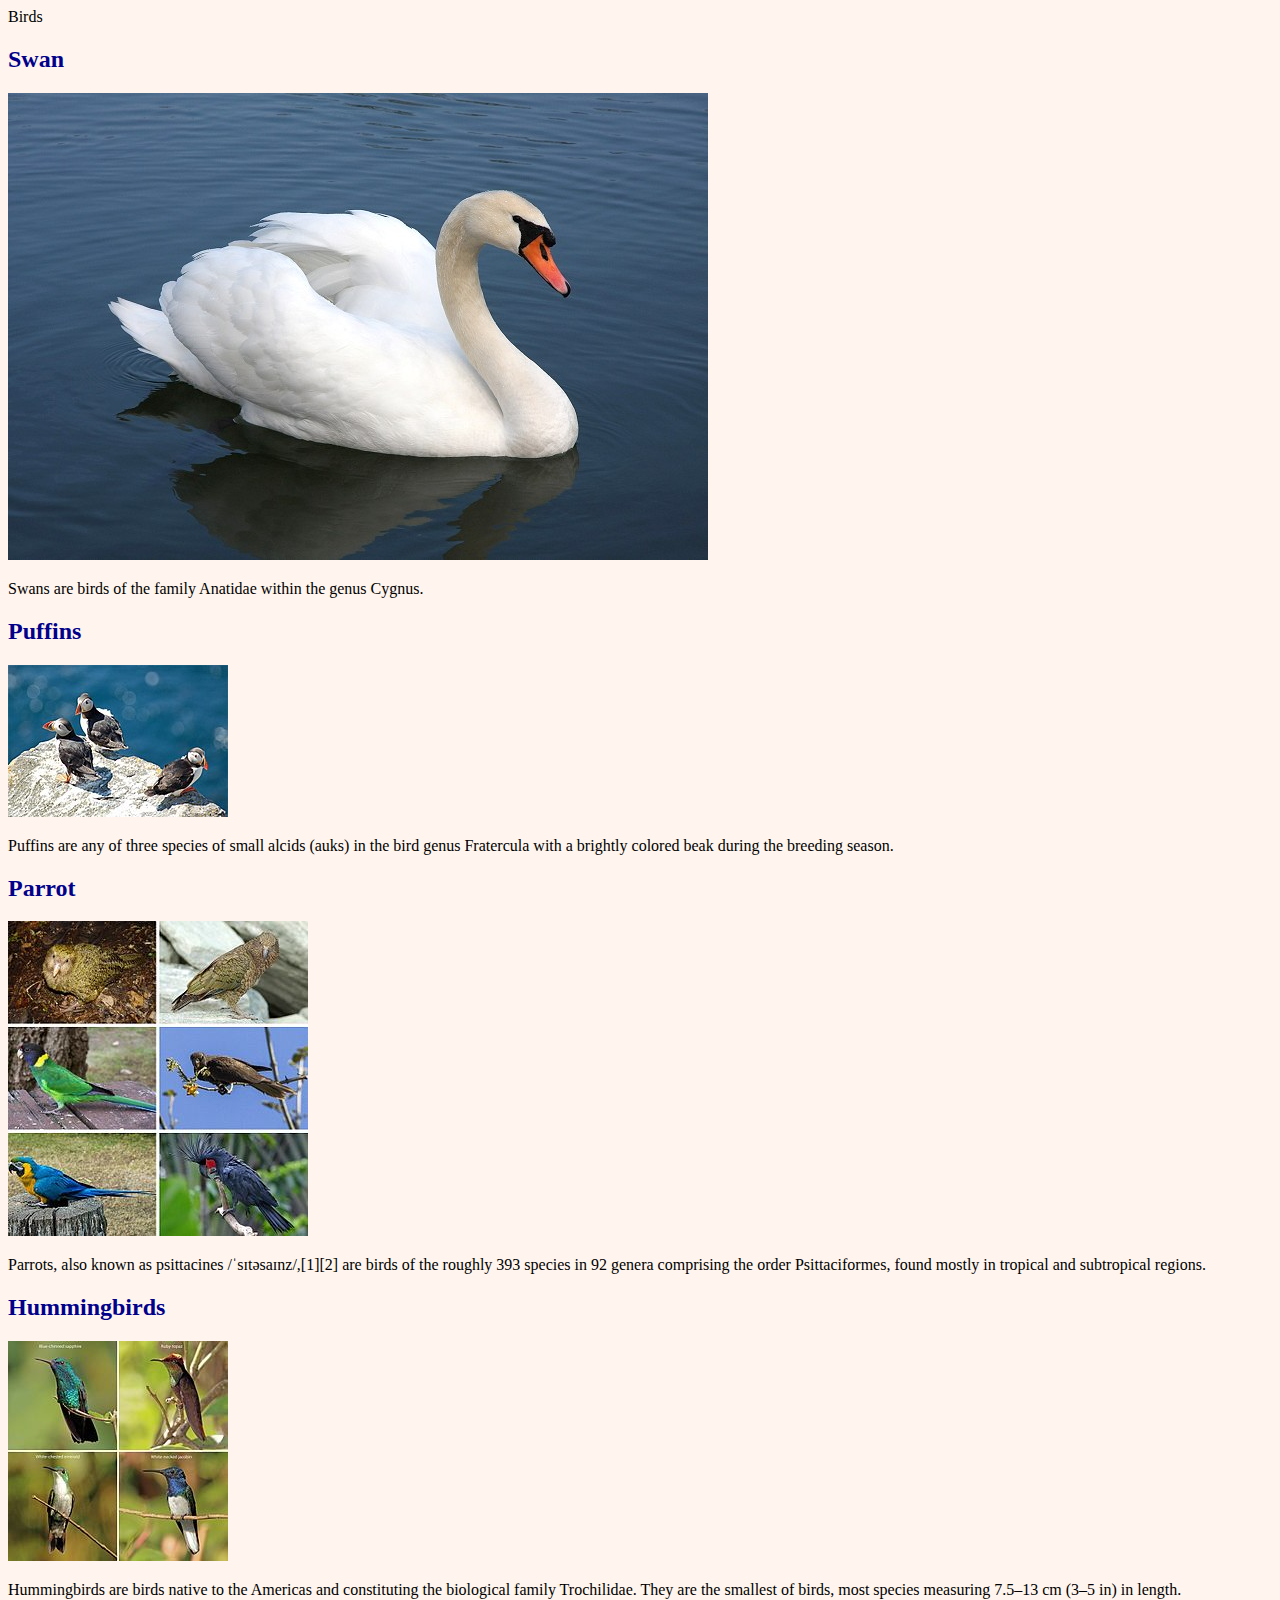
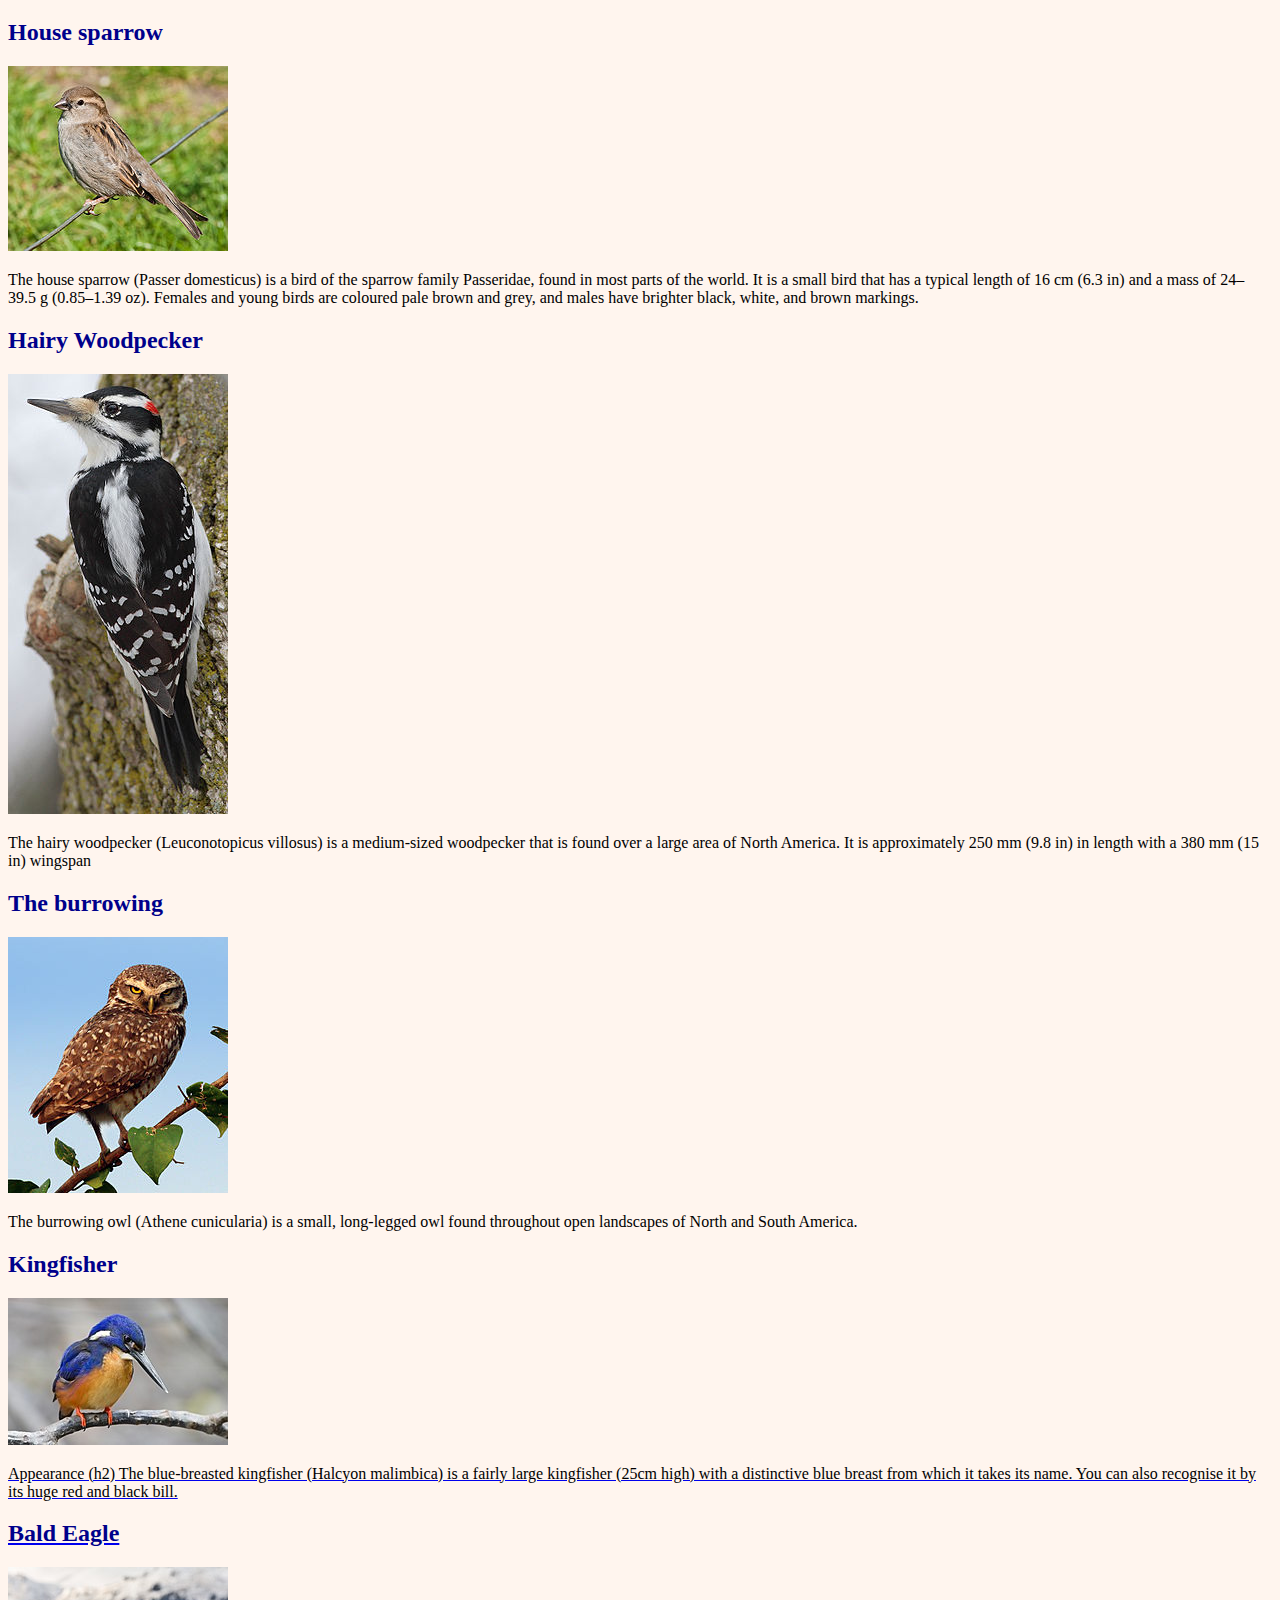
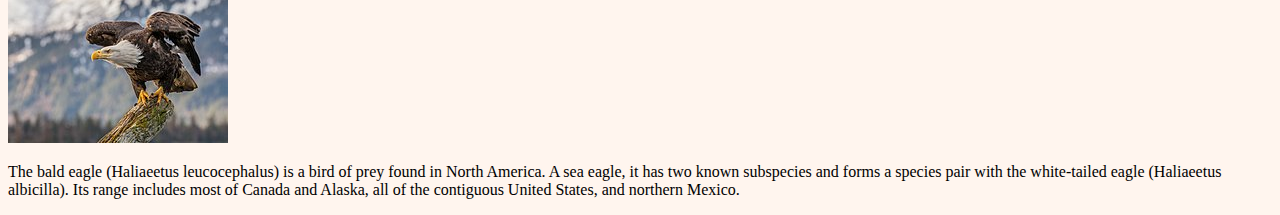
<file: index.html>
<!DOCTYPE html>
<html lang="en">
<head>
    <meta charset="UTF-8">
    <meta name="viewport" content="width=device-width, initial-scale=1.0">
    <title>Document</title>
    <link rel="stylesheet" href="style.css">
</head>
<body>
    <header>

    </header>
    <main>
Birds
    </main>
    <article>
        <h2>Swan</h2>
        <a href="swans.html"><img src="./img/mute_swan.png" alt=""></a>
        <p>Swans are birds of the family Anatidae within the genus Cygnus.</p>

        <h2>Puffins</h2>
        <a href="puffins.html"><img src="./img/Puffins.png" alt=""></a>
        <p>Puffins are any of three species of small alcids (auks) in the bird genus Fratercula with a brightly colored beak during the breeding season.</p>

        <h2>Parrot</h2>
        <a href="parrot.html"><img src="./img/Parrot_montage.png" alt=""></a>
        <p>Parrots, also known as psittacines /ˈsɪtəsaɪnz/,[1][2] are birds of the roughly 393 species in 92 genera comprising the order Psittaciformes, found mostly in tropical and subtropical regions.</p>

        <h2>Hummingbirds</h2>
        <a href="hummingbirds.html"><img src="./img/hummingbirds.png" alt=""></a>
        <p>Hummingbirds are birds native to the Americas and constituting the biological family Trochilidae. They are the smallest of birds, most species measuring 7.5–13 cm (3–5 in) in length.</p>

        <h2>House sparrow</h2>
        <a href="house-sparrow.html"></a><img src="./img/House Sparrow.png" alt=""></a>
        <p>The house sparrow (Passer domesticus) is a bird of the sparrow family Passeridae, found in most parts of the world. It is a small bird that has a typical length of 16 cm (6.3 in) and a mass of 24–39.5 g (0.85–1.39 oz). Females and young birds are coloured pale brown and grey, and males have brighter black, white, and brown markings.</p>

        <h2>Hairy Woodpecker</h2>
        <a href="hairy-woodpecker.html"><img src="./img/Picoides-villosus.png" alt=""></a>
        <p>The hairy woodpecker (Leuconotopicus villosus) is a medium-sized woodpecker that is found over a large area of North America. It is approximately 250 mm (9.8 in) in length with a 380 mm (15 in) wingspan</p>

        <h2>The burrowing</h2>
        <a href="burrowing-owl.html"><img src="./img/Brazilian_burrowing.png" alt=""></a>
        <p>The burrowing owl (Athene cunicularia) is a small, long-legged owl found throughout open landscapes of North and South America.</p>
        <h2>Kingfisher</h2>
        <a href="kingfisher.html"><img src="./img/KingFisher.png" alt="">
        <p>Appearance (h2)
            The blue-breasted kingfisher (Halcyon malimbica) is a fairly large kingfisher (25cm high) with a distinctive blue breast from which it takes its name. You can also recognise it by its huge red and black bill.</p>
        <h2>Bald Eagle</h2>
        <a href="bald-eagle.html"><img src="./img/Bald Eagle.png" alt=""></a>
        <p>The bald eagle (Haliaeetus leucocephalus) is a bird of prey found in North America. A sea eagle, it has two known subspecies and forms a species pair with the white-tailed eagle (Haliaeetus albicilla). Its range includes most of Canada and Alaska, all of the contiguous United States, and northern Mexico.</p>
    </article>
    <footer>

    </footer>
</body>
</html>
</file>
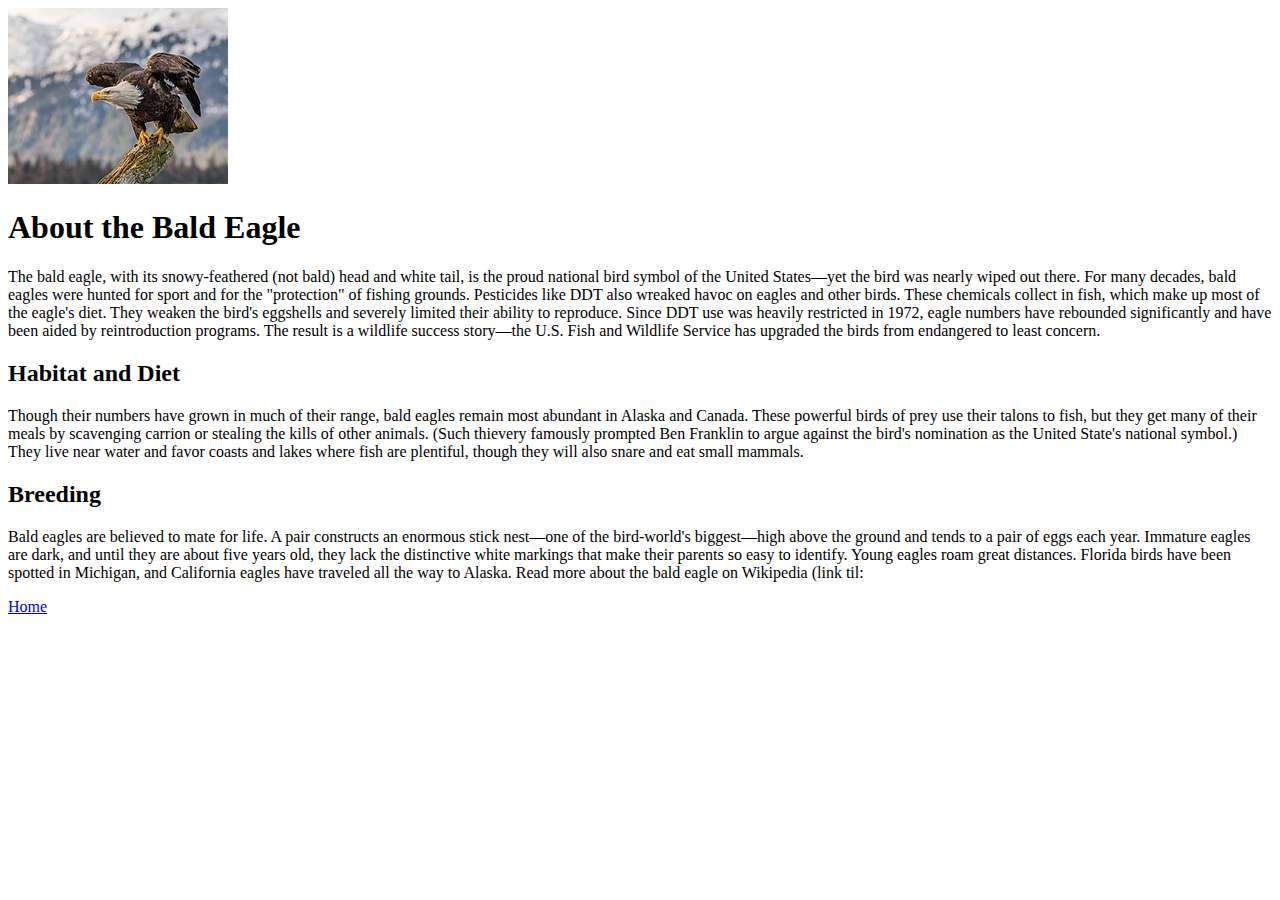
<file: bald-eagle.html>
<!DOCTYPE html>
<html lang="en">
<head>
    <meta charset="UTF-8">
    <meta name="viewport" content="width=device-width, initial-scale=1.0">
    <title>Document</title>
</head>

<body>
    <header>

    </header>
    <main> 
        <article>
            <img src="./img/Bald Eagle.png" alt="">
            <h1>About the Bald Eagle </h1>
            <p>The bald eagle, with its snowy-feathered (not bald) head and white tail, is the proud national bird symbol of the United States—yet the bird was nearly wiped out there. For many decades, bald eagles were hunted for sport and for the "protection" of fishing grounds. Pesticides like DDT also wreaked havoc on eagles and other birds. These chemicals collect in fish, which make up most of the eagle's diet. They weaken the bird's eggshells and severely limited their ability to reproduce. Since DDT use was heavily restricted in 1972, eagle numbers have rebounded significantly and have been aided by reintroduction programs. The result is a wildlife success story—the U.S. Fish and Wildlife Service has upgraded the birds from endangered to least concern.</p>
            <h2>Habitat and Diet </h2>
            <p>Though their numbers have grown in much of their range, bald eagles remain most abundant in Alaska and Canada. These powerful birds of prey use their talons to fish, but they get many of their meals by scavenging carrion or stealing the kills of other animals. (Such thievery famously prompted Ben Franklin to argue against the bird's nomination as the United State's national symbol.) They live near water and favor coasts and lakes where fish are plentiful, though they will also snare and eat small mammals.</p>
            <h2>Breeding</h2>
            <p>Bald eagles are believed to mate for life. A pair constructs an enormous stick nest—one of the bird-world's biggest—high above the ground and tends to a pair of eggs each year. Immature eagles are dark, and until they are about five years old, they lack the distinctive white markings that make their parents so easy to identify. Young eagles roam great distances. Florida birds have been spotted in Michigan, and California eagles have traveled all the way to Alaska.

                Read more about the bald eagle on Wikipedia (link til: <a href="https://en.wikipedia.org/wiki/Swan)"></a>
                </p>
        </article>
    </main>
    <footer>
        <a href="index.html">Home</a>
    </footer>
</body>
</html>
</file>
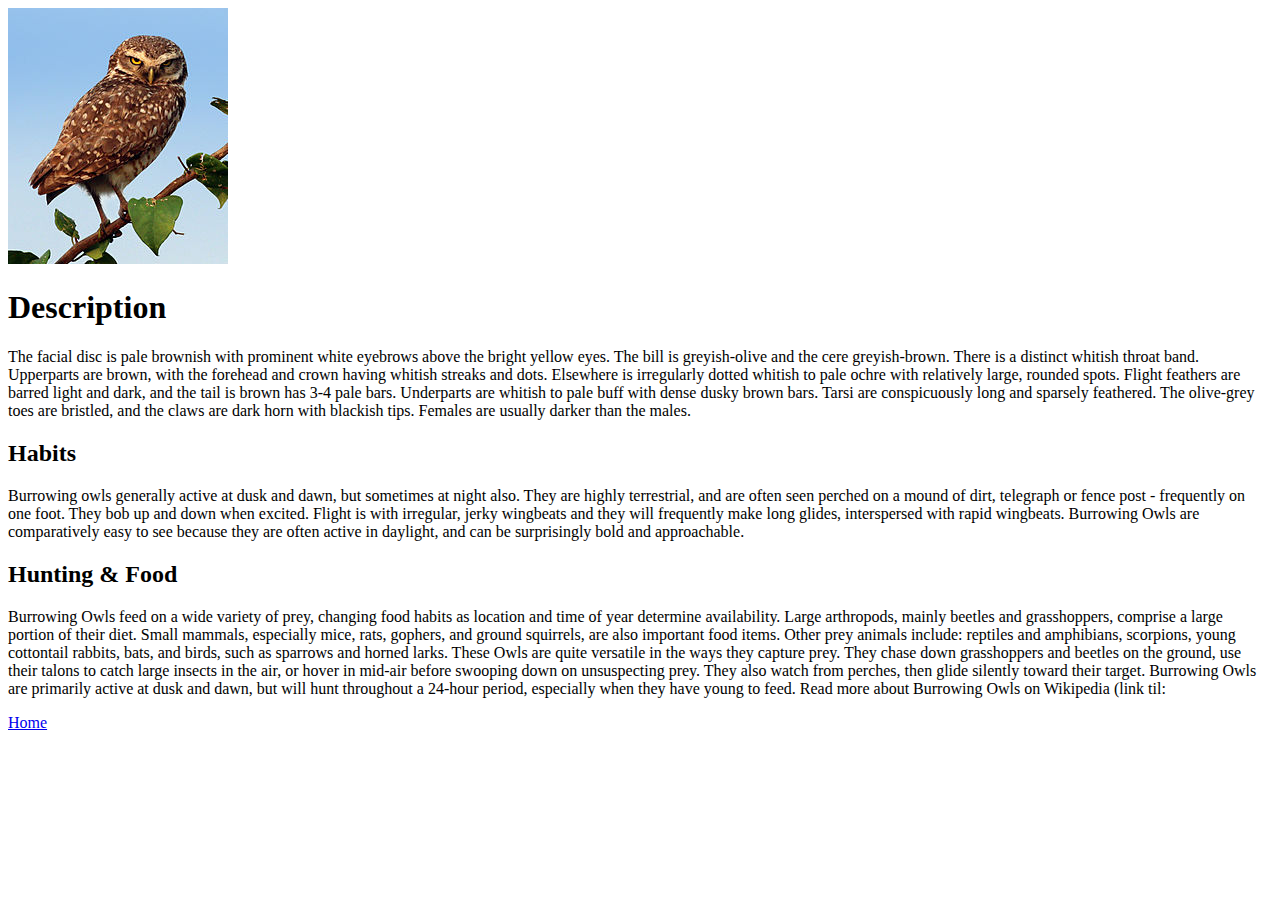
<file: burrowing-owl.html>
<!DOCTYPE html>
<html lang="en">
<head>
    <meta charset="UTF-8">
    <meta name="viewport" content="width=device-width, initial-scale=1.0">
    <title>Document</title>
</head>
<body>
    <header>

    </header>
    <main> 
        <article>
            <img src="./img/Brazilian_burrowing.png" alt="">
            <h1>Description</h1>
            <p>The facial disc is pale brownish with prominent white eyebrows above the bright yellow eyes. The bill is greyish-olive and the cere greyish-brown. There is a distinct whitish throat band.
                Upperparts are brown, with the forehead and crown having whitish streaks and dots. Elsewhere is irregularly dotted whitish to pale ochre with relatively large, rounded spots. Flight feathers are barred light and dark, and the tail is brown has 3-4 pale bars.
                Underparts are whitish to pale buff with dense dusky brown bars.
                Tarsi are conspicuously long and sparsely feathered. The olive-grey toes are bristled, and the claws are dark horn with blackish tips.
                Females are usually darker than the males.
                </p>
                <h2>Habits </h2>
            <p>Burrowing owls generally active at dusk and dawn, but sometimes at night also. They are highly terrestrial, and are often seen perched on a mound of dirt, telegraph or fence post - frequently on one foot. They bob up and down when excited. Flight is with irregular, jerky wingbeats and they will frequently make long glides, interspersed with rapid wingbeats. Burrowing Owls are comparatively easy to see because they are often active in daylight, and can be surprisingly bold and approachable.</p>
            <h2>Hunting & Food </h2>
            <p>Burrowing Owls feed on a wide variety of prey, changing food habits as location and time of year determine availability. Large arthropods, mainly beetles and grasshoppers, comprise a large portion of their diet. Small mammals, especially mice, rats, gophers, and ground squirrels, are also important food items. Other prey animals include: reptiles and amphibians, scorpions, young cottontail rabbits, bats, and birds, such as sparrows and horned larks. These Owls are quite versatile in the ways they capture prey. They chase down grasshoppers and beetles on the ground, use their talons to catch large insects in the air, or hover in mid-air before swooping down on unsuspecting prey. They also watch from perches, then glide silently toward their target. Burrowing Owls are primarily active at dusk and dawn, but will hunt throughout a 24-hour period, especially when they have young to feed.
                Read more about Burrowing Owls on Wikipedia (link til: <a href="https://en.wikipedia.org/wiki/Burrowing_owl)"></a>
                </p>
        </article>
    </main>
    <footer>
        <a href="index.html">Home</a>
    </footer>
</body>
</html>
</file>
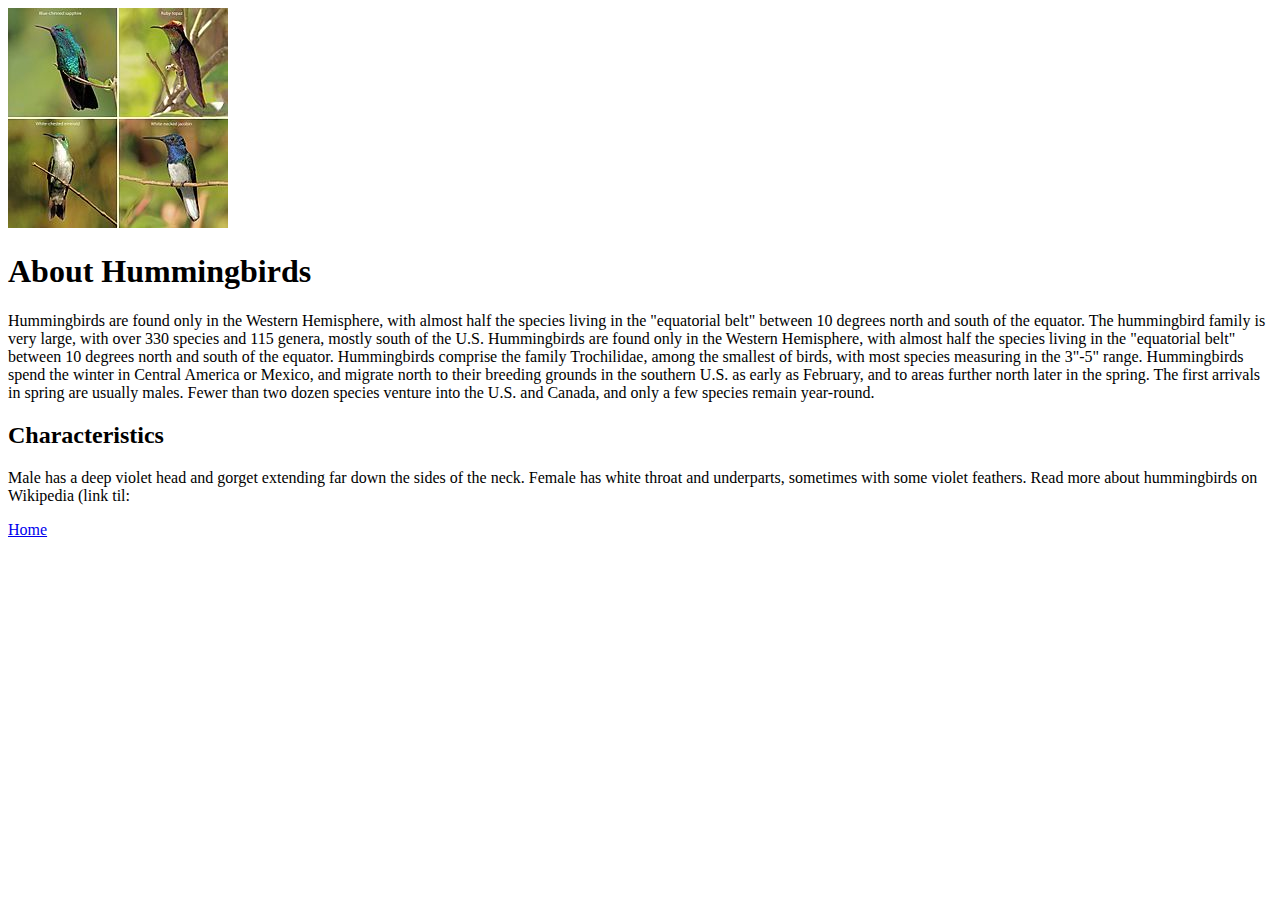
<file: hummingbirds.html>
<!DOCTYPE html>
<html lang="en">
<head>
    <meta charset="UTF-8">
    <meta name="viewport" content="width=device-width, initial-scale=1.0">
    <title>Document</title>
</head>
<body>
    <header>

    </header>
    <main> 
        <article>
            <img src="./img/hummingbirds.png" alt="">
            <h1>About Hummingbirds </h1>
            <p>Hummingbirds are found only in the Western Hemisphere, with almost half the species living in the "equatorial belt" between 10 degrees north and south of the equator.
                The hummingbird family is very large, with over 330 species and 115 genera, mostly south of the U.S. Hummingbirds are found only in the Western Hemisphere, with almost half the species living in the "equatorial belt" between 10 degrees north and south of the equator.
                Hummingbirds comprise the family Trochilidae, among the smallest of birds, with most species measuring in the 3"-5" range. 
                Hummingbirds spend the winter in Central America or Mexico, and migrate north to their breeding grounds in the southern U.S. as early as February, and to areas further north later in the spring. The first arrivals in spring are usually males. 
                Fewer than two dozen species venture into the U.S. and Canada, and only a few species remain year-round.</p>
            <h2>Characteristics</h2>
            <p>Male has a deep violet head and gorget extending far down the sides of the neck. Female has white throat and underparts, sometimes with some violet feathers.
                Read more about hummingbirds on Wikipedia (link til: <a href="https://en.wikipedia.org/wiki/Hummingbird)"></a></p>
        </article>
    </main>
    <footer>
        <a href="index.html">Home</a>   
    </footer>
</body>
</html>
</file>
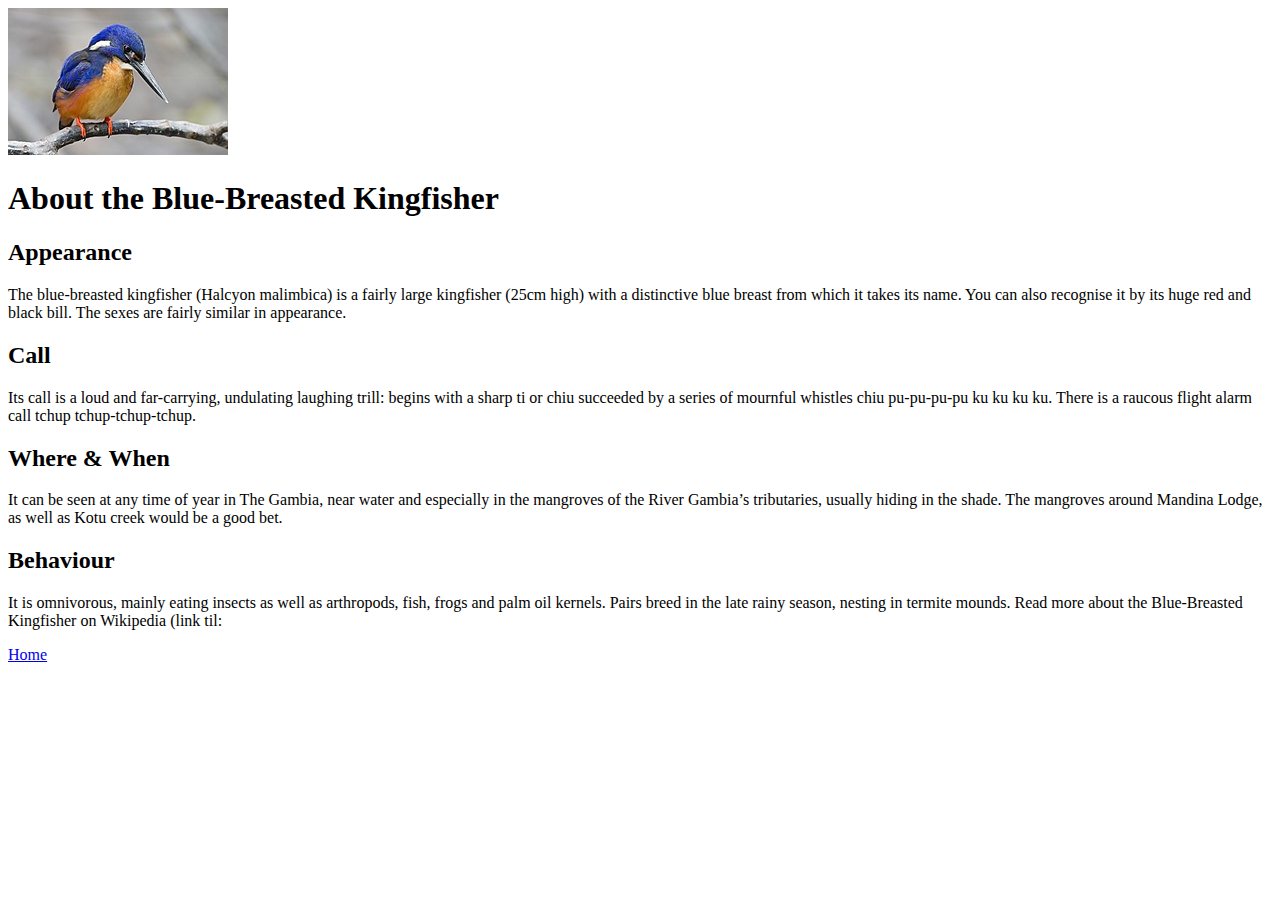
<file: kingfisher.html>
<!DOCTYPE html>
<html lang="en">
<head>
    <meta charset="UTF-8">
    <meta name="viewport" content="width=device-width, initial-scale=1.0">
    <title>Document</title>
</head>
<body>
    <header>

    </header>
    <main> 
        <article>
            <img src="./img/KingFisher.png" alt="">
            <h1>About the Blue-Breasted Kingfisher </h1>
            <h2>Appearance</h2>
            <p>The blue-breasted kingfisher (Halcyon malimbica) is a fairly large kingfisher (25cm high) with a distinctive blue breast from which it takes its name. You can also recognise it by its huge red and black bill. The sexes are fairly similar in appearance.</p>
            <h2>Call</h2>
            <P>Its call is a loud and far-carrying, undulating laughing trill: begins with a sharp ti or chiu succeeded by a series of mournful whistles chiu pu-pu-pu-pu ku ku ku ku. There is a raucous flight alarm call tchup tchup-tchup-tchup.</P>
            <h2>Where & When</h2>
            <P>It can be seen at any time of year in The Gambia, near water and especially in the mangroves of the River Gambia’s tributaries, usually hiding in the shade. The mangroves around Mandina Lodge, as well as Kotu creek would be a good bet.</P>
            <h2>Behaviour</h2>
            <P>It is omnivorous, mainly eating insects as well as arthropods, fish, frogs and palm oil kernels. Pairs breed in the late rainy season, nesting in termite mounds.
                Read more about the Blue-Breasted Kingfisher on Wikipedia
                (link til: <a href="https://en.wikipedia.org/wiki/Blue-breasted_kingfisher)"></a></P>
        </article>
    </main>
    <footer>
        <a href="index.html">Home</a>
    </footer>
</body>
</html>
</file>
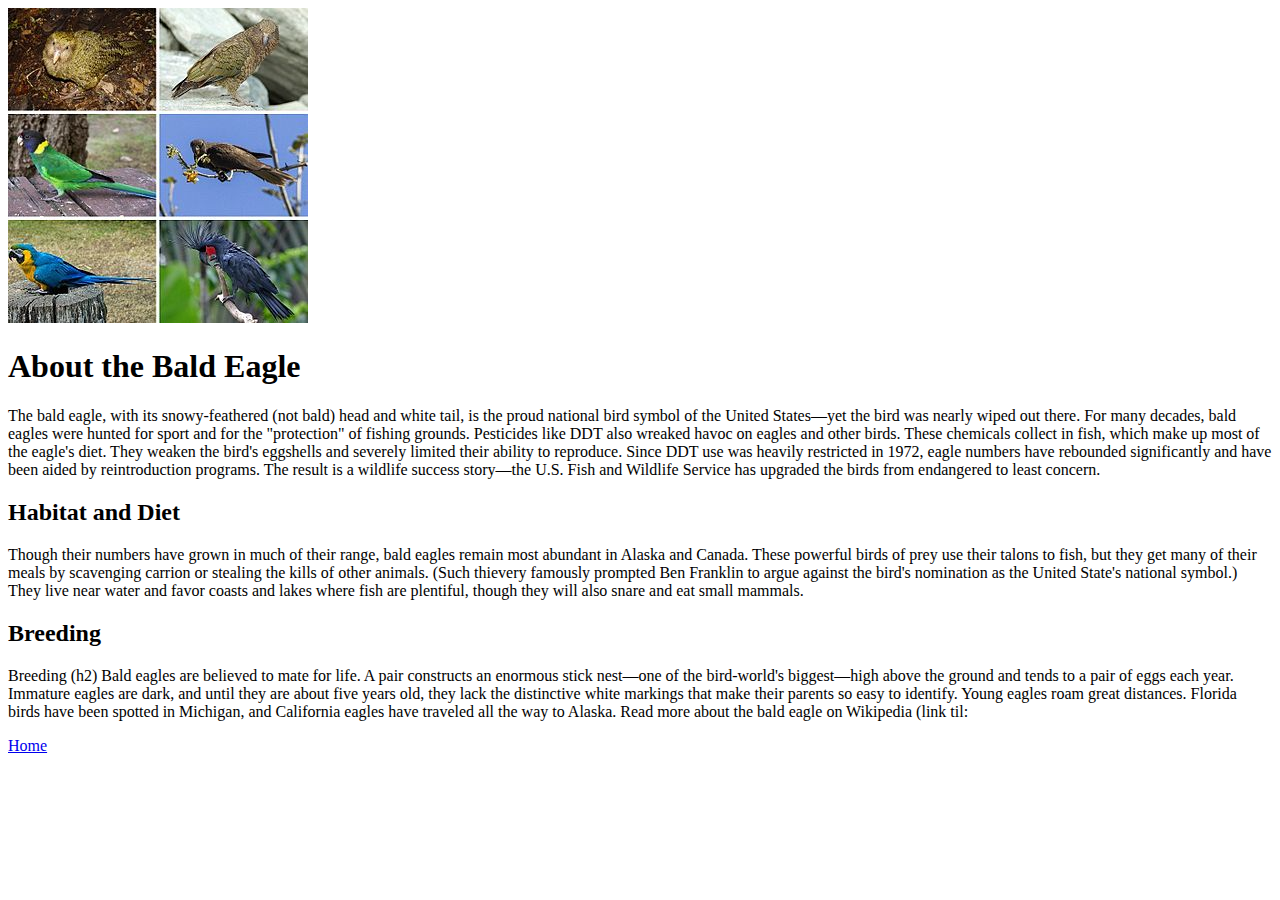
<file: parrot.html>
<!DOCTYPE html>
<html lang="en">
<head>
    <meta charset="UTF-8">
    <meta name="viewport" content="width=device-width, initial-scale=1.0">
    <title>Document</title>
</head>
<body>
    <header>

    </header>
    <main> 
        <article>
            <img src="./img/Parrot_montage.png" alt="">
            <h1>About the Bald Eagle</h1>
            <p>The bald eagle, with its snowy-feathered (not bald) head and white tail, is the proud national bird symbol of the United States—yet the bird was nearly wiped out there. For many decades, bald eagles were hunted for sport and for the "protection" of fishing grounds. Pesticides like DDT also wreaked havoc on eagles and other birds. These chemicals collect in fish, which make up most of the eagle's diet. They weaken the bird's eggshells and severely limited their ability to reproduce. Since DDT use was heavily restricted in 1972, eagle numbers have rebounded significantly and have been aided by reintroduction programs. The result is a wildlife success story—the U.S. Fish and Wildlife Service has upgraded the birds from endangered to least concern.</p>
            <h2>Habitat and Diet</h2>
            <p>Though their numbers have grown in much of their range, bald eagles remain most abundant in Alaska and Canada. These powerful birds of prey use their talons to fish, but they get many of their meals by scavenging carrion or stealing the kills of other animals. (Such thievery famously prompted Ben Franklin to argue against the bird's nomination as the United State's national symbol.) They live near water and favor coasts and lakes where fish are plentiful, though they will also snare and eat small mammals.</p>
            <h2>Breeding</h2>
            <p>Breeding (h2)
                Bald eagles are believed to mate for life. A pair constructs an enormous stick nest—one of the bird-world's biggest—high above the ground and tends to a pair of eggs each year. Immature eagles are dark, and until they are about five years old, they lack the distinctive white markings that make their parents so easy to identify. Young eagles roam great distances. Florida birds have been spotted in Michigan, and California eagles have traveled all the way to Alaska.
                
                Read more about the bald eagle on Wikipedia (link til: <a href="https://en.wikipedia.org/wiki/Bald_eagle)"></a></p>
        </article>
    </main>
    <footer>
        <a href="index.html">Home</a>
    </footer>
</body>
</html>
</file>
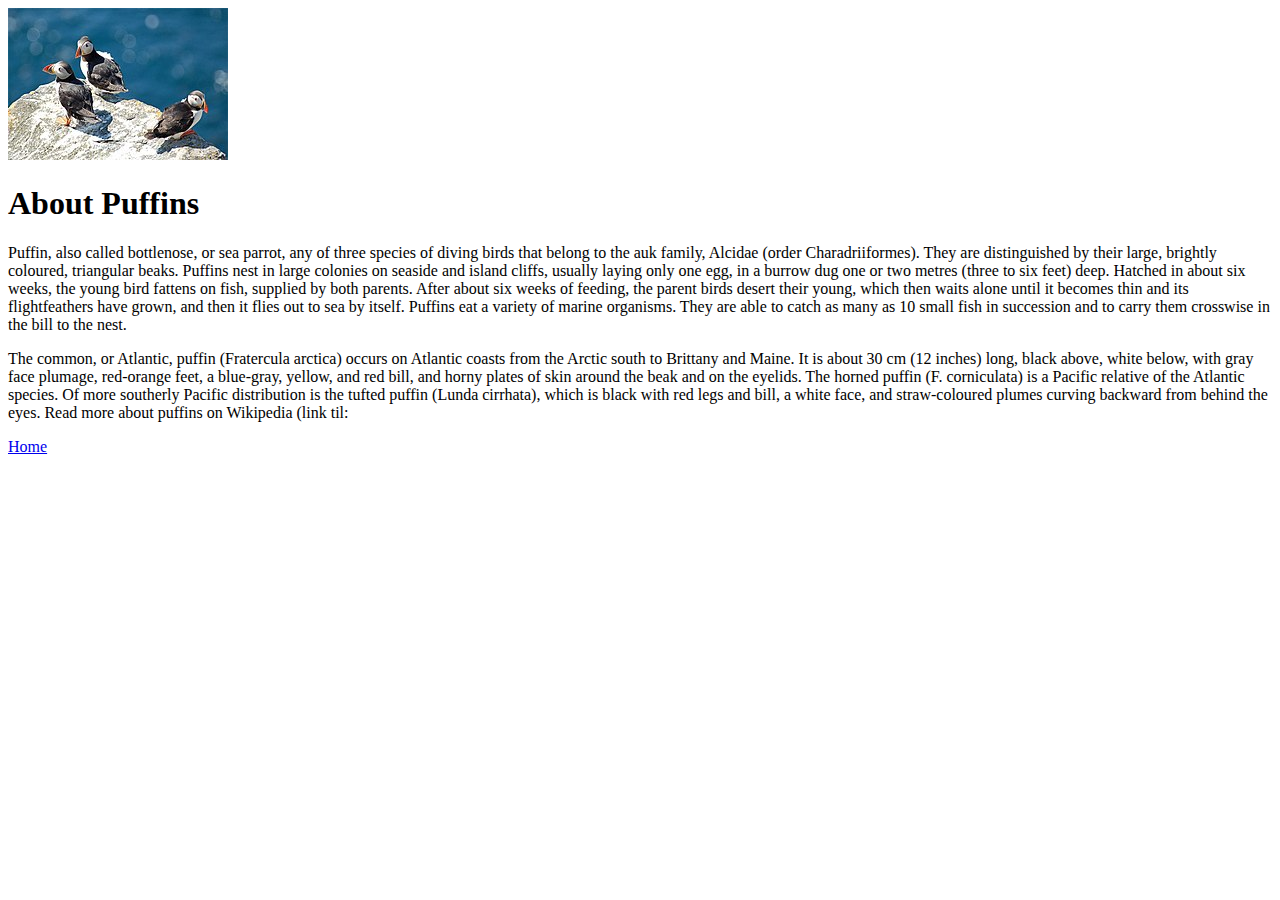
<file: puffins.html>
<!DOCTYPE html>
<html lang="en">
<head>
    <meta charset="UTF-8">
    <meta name="viewport" content="width=device-width, initial-scale=1.0">
    <title>Document</title>
</head>

<body>
    <header>

    </header>
    <main> 
        <article>
            <img src="./img/Puffins.png" alt="">
            <h1>About Puffins </h1>
            <p>Puffin, also called bottlenose, or sea parrot, any of three species of diving birds that belong to the auk family, Alcidae (order Charadriiformes). They are distinguished by their large, brightly coloured, triangular beaks. Puffins nest in large colonies on seaside and island cliffs, usually laying only one egg, in a burrow dug one or two metres (three to six feet) deep. Hatched in about six weeks, the young bird fattens on fish, supplied by both parents. After about six weeks of feeding, the parent birds desert their young, which then waits alone until it becomes thin and its flightfeathers have grown, and then it flies out to sea by itself. Puffins eat a variety of marine organisms. They are able to catch as many as 10 small fish in succession and to carry them crosswise in the bill to the nest.</p>
            <p>The common, or Atlantic, puffin (Fratercula arctica) occurs on Atlantic coasts from the Arctic south to Brittany and Maine. It is about 30 cm (12 inches) long, black above, white below, with gray face plumage, red-orange feet, a blue-gray, yellow, and red bill, and horny plates of skin around the beak and on the eyelids. The horned puffin (F. corniculata) is a Pacific relative of the Atlantic species. Of more southerly Pacific distribution is the tufted puffin (Lunda cirrhata), which is black with red legs and bill, a white face, and straw-coloured plumes curving backward from behind the eyes.
                Read more about puffins on Wikipedia (link til: <a href="https://en.wikipedia.org/wiki/Puffin)"></a></p>
        </article>
    </main>
    <footer>
        <a href="index.html">Home</a>
    </footer>
</body>
</html>
</file>
<file: style.css>
h2{
    color: darkblue
}
p{
    color: black
}
body{
    background-color: seashell;
}
.Swan{
    color: darkblue
}
.diet{
    color: darkblue;
}
.Behavior{
    color: darkblue;
}
.Swan{
    font-family: monospace;
}
.Behavior{
    font-family: monospace;
}
</file>
